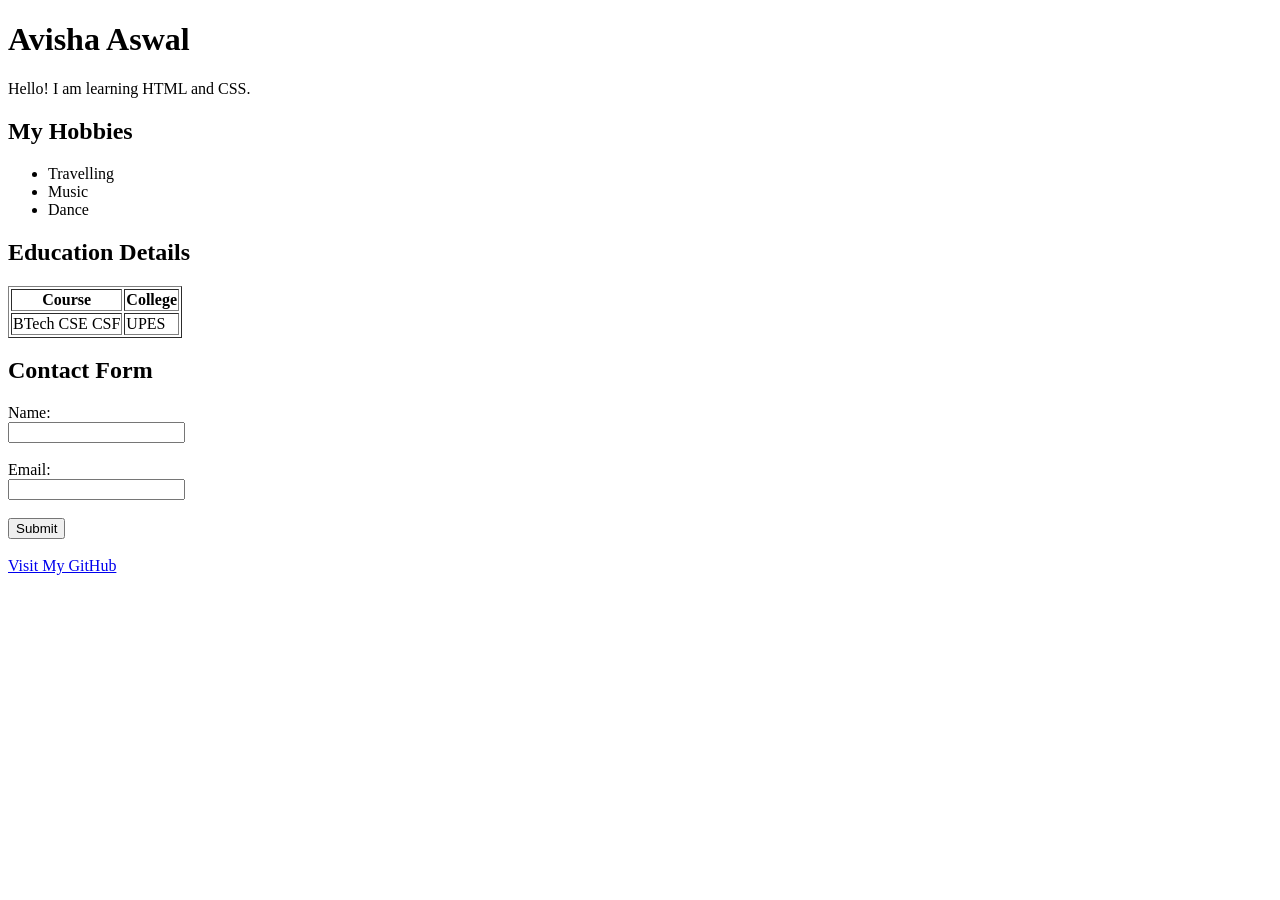
<file: index.html>
<!DOCTYPE html>
<html>
<head>
    <title>My Personal Webpage</title>
</head>
<body>

<h1>Avisha Aswal</h1>

<p>Hello! I am learning HTML and CSS.</p>

<h2>My Hobbies</h2>

<ul>
    <li>Travelling</li>
    <li>Music</li>
    <li>Dance</li>
</ul>

<h2>Education Details</h2>

<table border="1">
    <tr>
        <th>Course</th>
        <th>College</th>
    </tr>

    <tr>
        <td>BTech CSE CSF</td>
        <td>UPES</td>
    </tr>
</table>

<h2>Contact Form</h2>

<form>
    Name:<br>
    <input type="text"><br><br>

    Email:<br>
    <input type="email"><br><br>

    <button>Submit</button>
</form>

<br>

<a href="https://github.com/Avishaaaaa">
Visit My GitHub
</a>

</body>
</html>
</file>
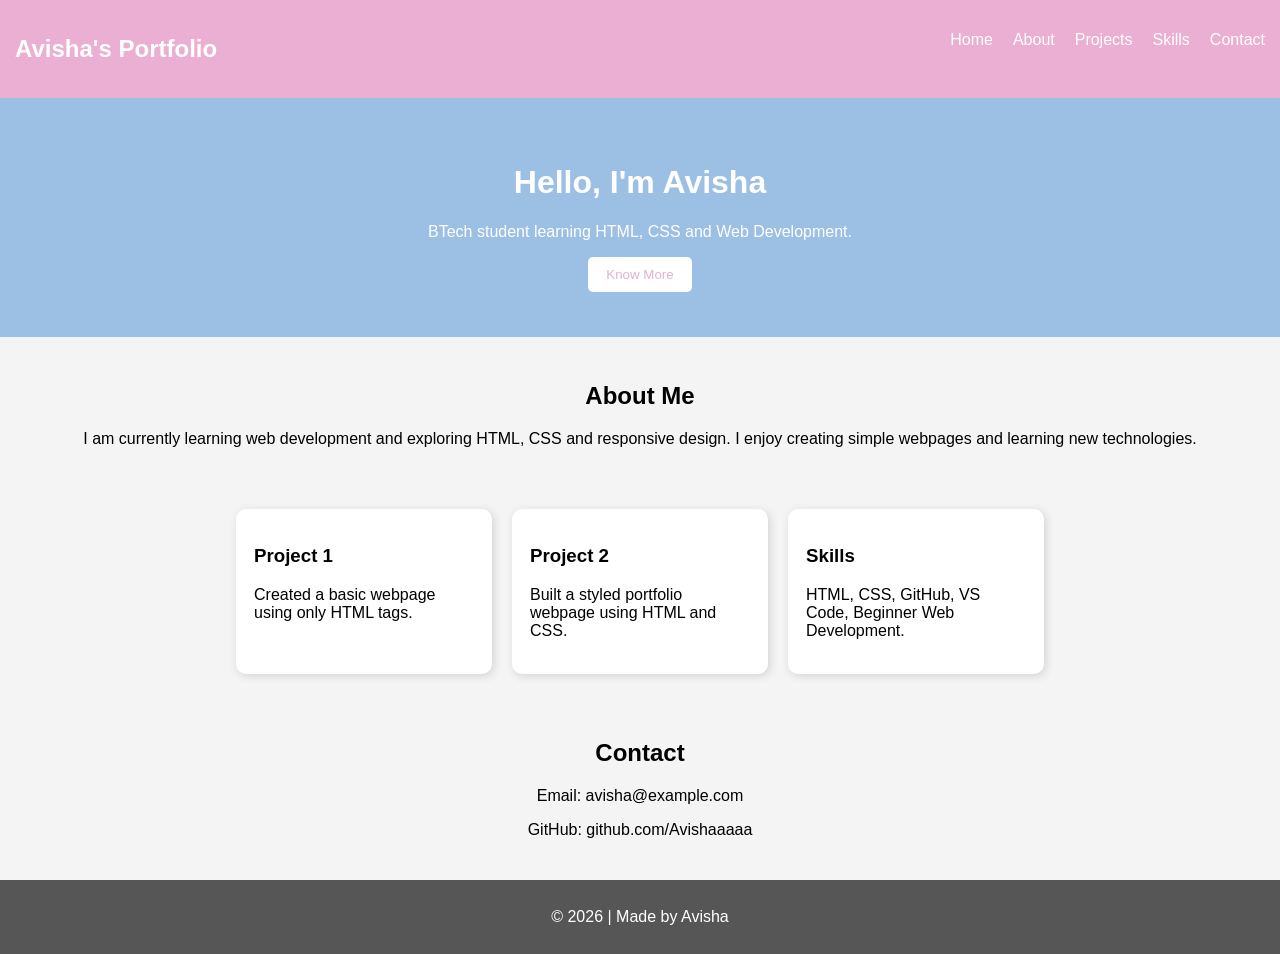
<file: portfolio.html>
<!DOCTYPE html>
<html>

<head>
    <title>My Portfolio</title>
    <link rel="stylesheet" href="style.css">
</head>

<body>

<nav>
    <h2>Avisha's Portfolio</h2>

    <ul>
        <li>Home</li>
        <li>About</li>
        <li>Projects</li>
        <li>Skills</li>
        <li>Contact</li>
    </ul>
</nav>

<header>
    <h1>Hello, I'm Avisha</h1>

    <p>BTech student learning HTML, CSS and Web Development.</p>

    <button>Know More</button>
</header>

<section class="about">

    <h2>About Me</h2>

    <p>
        I am currently learning web development and exploring
        HTML, CSS and responsive design. I enjoy creating simple
        webpages and learning new technologies.
    </p>

</section>

<section class="cards">

<div class="card">

    <h3>Project 1</h3>

    <p>Created a basic webpage using only HTML tags.</p>

</div>

<div class="card">

    <h3>Project 2</h3>

    <p>Built a styled portfolio webpage using HTML and CSS.</p>

</div>

<div class="card">

    <h3>Skills</h3>

    <p>HTML, CSS, GitHub, VS Code, Beginner Web Development.</p>

</div>

</section>

<section class="contact">

    <h2>Contact</h2>

    <p>Email: avisha@example.com</p>

    <p>GitHub: github.com/Avishaaaaa</p>

</section>

<footer>

<p>© 2026 | Made by Avisha</p>

</footer>

</body>
</html>
</file>
<file: style.css>
body{
    font-family:Arial, sans-serif;
    margin:0;
    background-color:#f4f4f4;
}

nav{
    background-color:#eaafd2;
    color:white;
    display:flex;
    justify-content:space-between;
    padding:15px;
}

nav ul{
    display:flex;
    list-style:none;
    gap:20px;
}

header{
    text-align:center;
    background-color:#9cbfe4;
    color:white;
    padding:45px;
}

button{
    padding:10px 18px;
    border:none;
    border-radius:5px;
    background:white;
    color:#dfb2d0;
}

.about{
    text-align:center;
    padding:25px;
}

.cards{
    display:flex;
    justify-content:center;
    gap:20px;
    padding:20px;
}

.card{
    background:white;
    width:220px;
    padding:18px;
    border-radius:10px;
    box-shadow:2px 2px 8px lightgray;
}

.contact{
    text-align:center;
    padding:25px;
}

footer{
    background-color:#575657;
    color:white;
    text-align:center;
    padding:12px;
}
</file>
